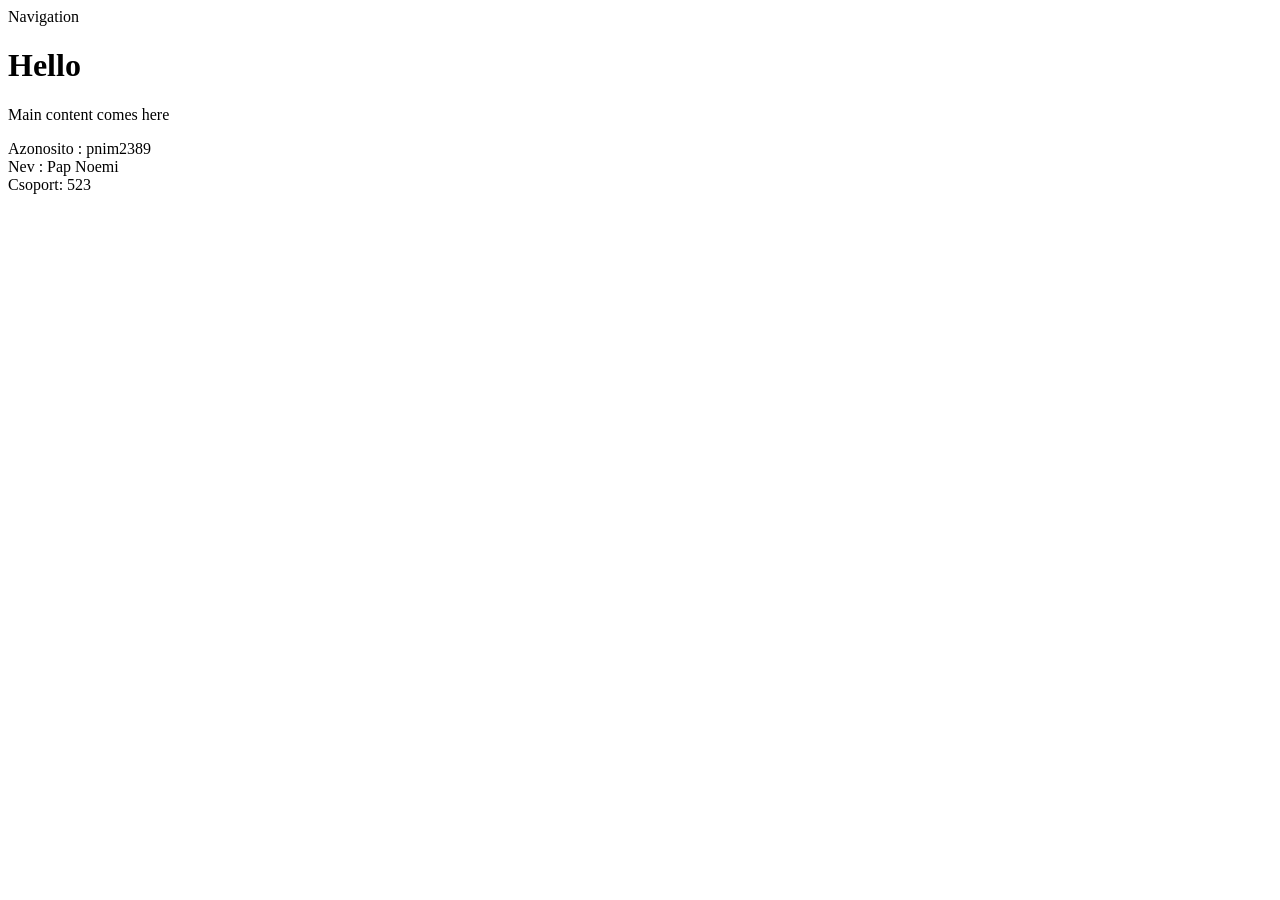
<file: public/index.html>
<!DOCTYPE html>
<html lang="en">

<head>
  <meta charset="utf-8">
  <title>HTML5</title>
  <meta name="description" content="">
  <meta name="viewport" content="width=device-width, initial-scale=1.0">
</head>

<body>
  <header>
    <nav>Navigation</nav>
  </header>

  <div>
    <h1>Hello</h1>
    <p>Main content comes here</p>
  </div>

  <footer>
    Azonosito : pnim2389 <br>
    Nev : Pap Noemi <br>
    Csoport: 523 <br>
  </footer>
</body>

</html>
</file>
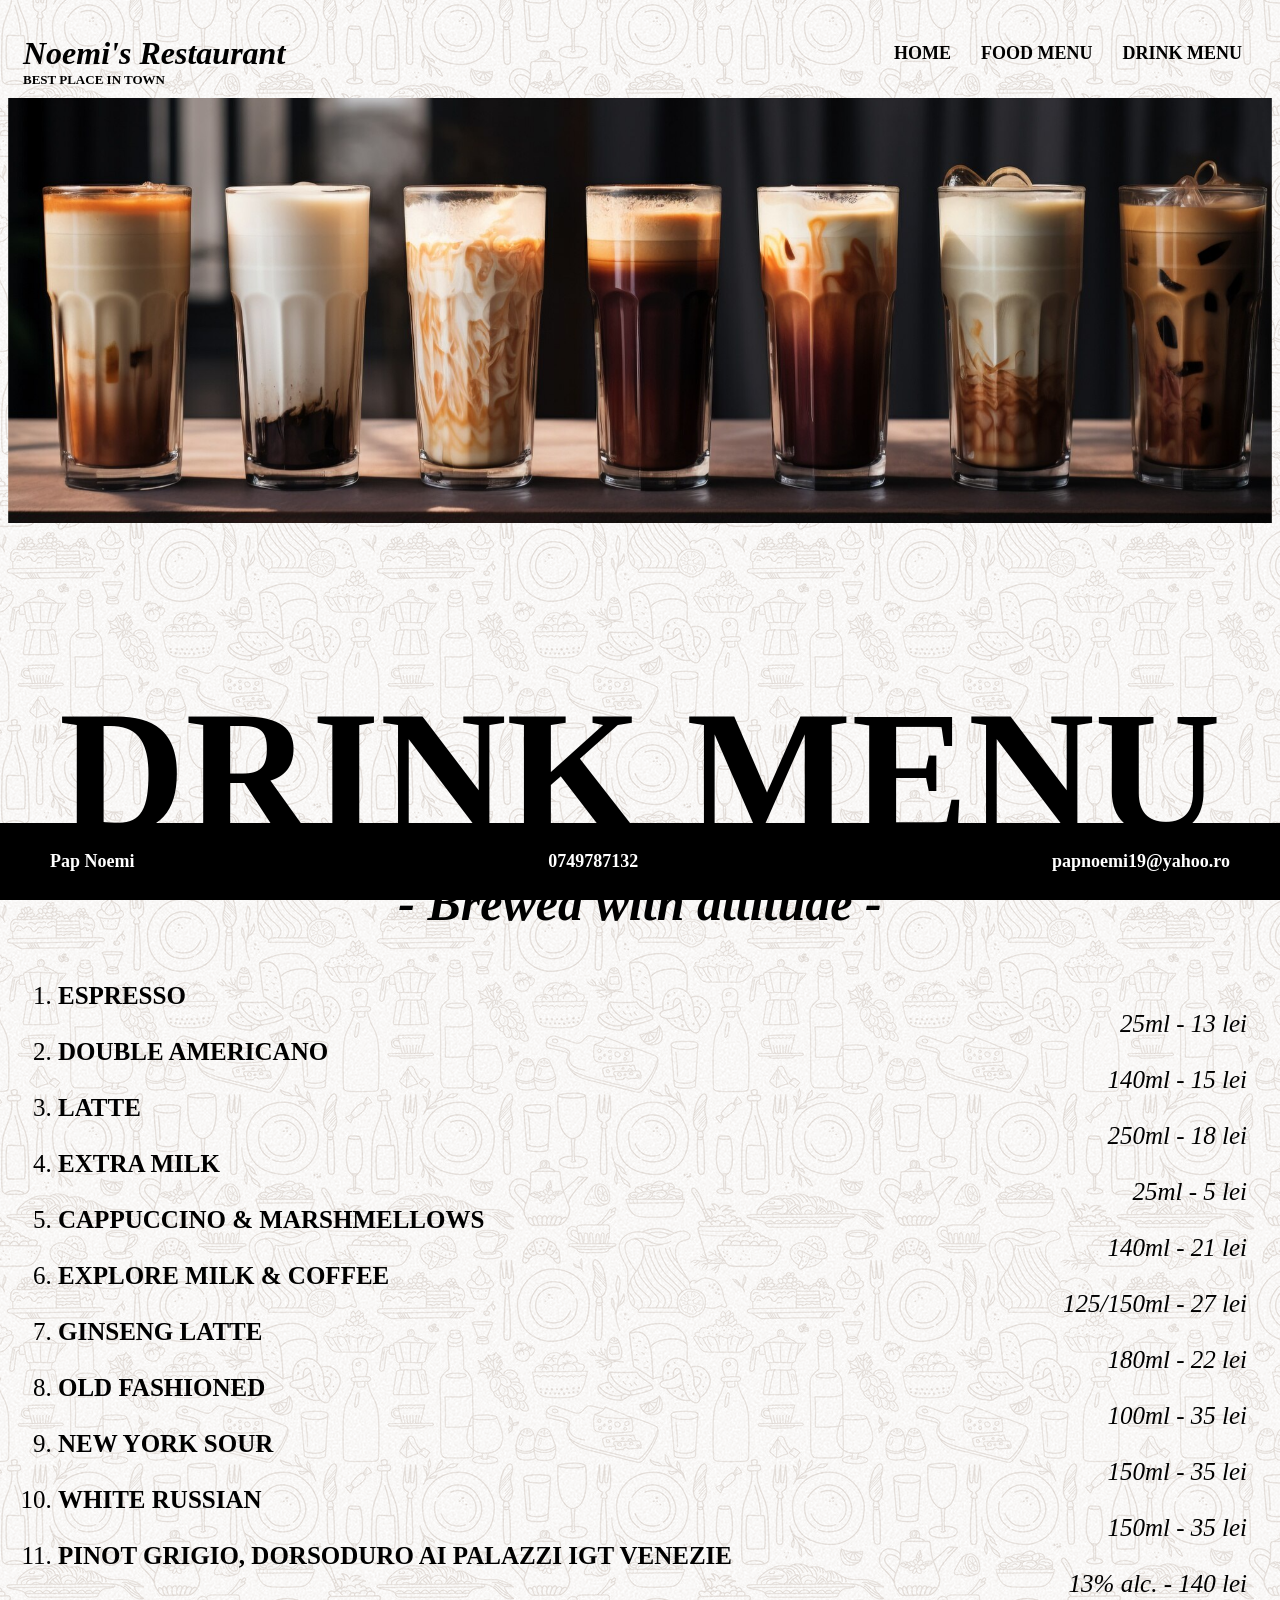
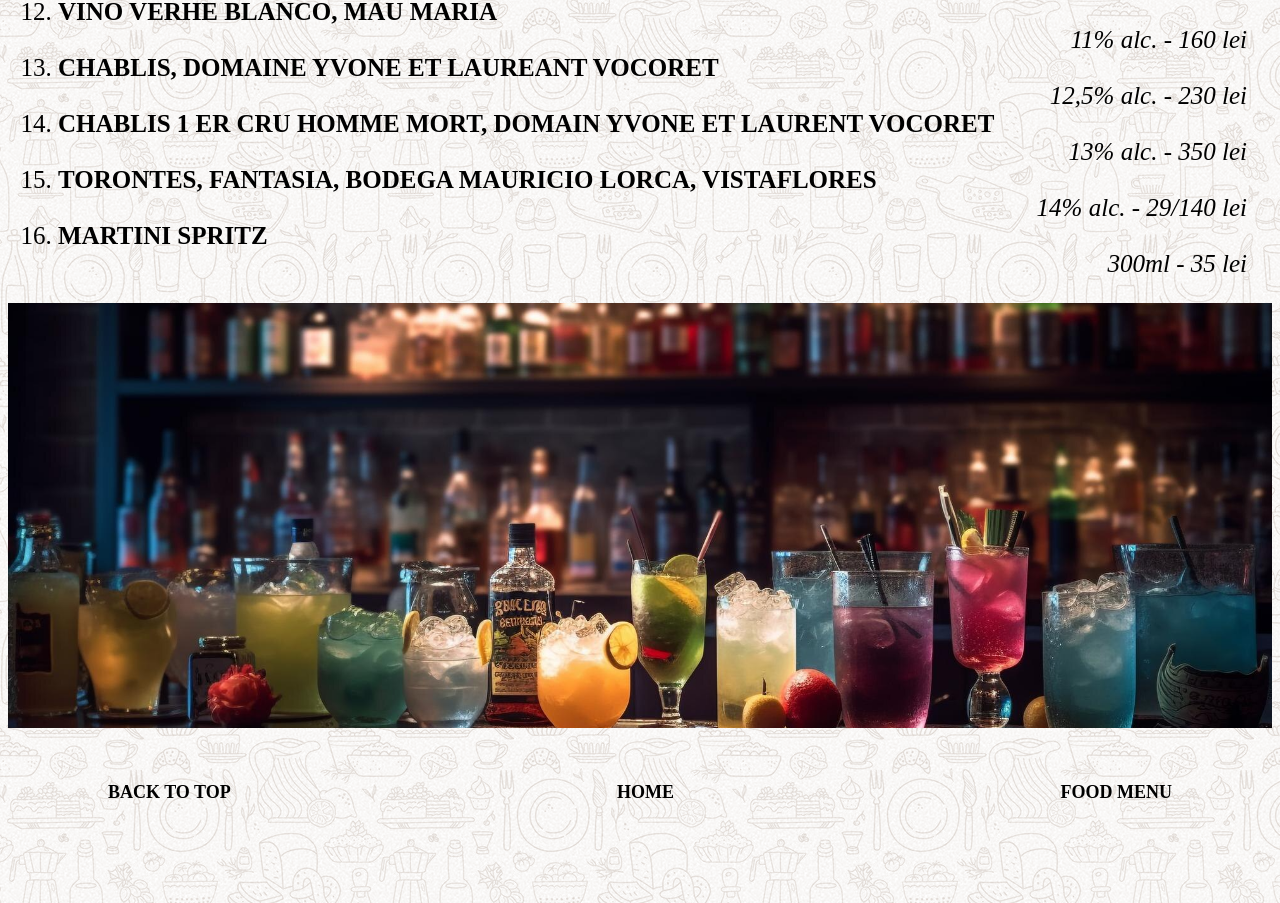
<file: public/project/drinkMenu.html>
<!DOCTYPE html>
<html lang="en">
<head>
    <meta charset="UTF-8">
    <meta name="viewport" content="width=device-width, initial-scale=1.0">
    <link rel="stylesheet" href="drinkMenu.css" type="text/css">
    <title>Noemi's Restaurant - Menu</title>
</head>
<body class="body">
    <header>
        <nav>
            <div>
                <h1 class="main-title">
                    <i> Noemi's Restaurant </i>
                </h1>
                <h2 class="secondary-title">
                    <b> BEST PLACE IN TOWN</b>
                </h2>
            </div>

            <ul class="nav-links">
                <li>
                    <a href="home.html">HOME</a>
                </li>
                <li>
                    <a href="foodMenu.html">FOOD MENU</a>
                </li>
                <li>
                    <a href="drinkMenu.html">DRINK MENU</a>
                </li>
            </ul>
        </nav>
    </header>
    <img src="image/coffee.png" alt="These are coffee drinks" class="header-image">

    <h2 class="subtitle-2">
        DRINK MENU
    </h2>
    <h3 class="subtitle-3">
        <i>
           - Brewed with attitude -
        </i>
    </h3>

    <ol class="menu-items">
        <li>
            <b>ESPRESSO</b>
            <i class="price">25ml - 13 lei</i>
        </li>
        <li>
            <b>DOUBLE AMERICANO</b>
            <i class="price">140ml - 15 lei</i>
        </li>
        <li>
            <b>LATTE</b>
            <i class="price">250ml - 18 lei</i>
        </li>
        <li>
            <b>EXTRA MILK</b>
            <i class="price">25ml - 5 lei</i>
        </li>
        <li>
            <b>CAPPUCCINO &amp; MARSHMELLOWS</b>
            <i class="price">140ml - 21 lei</i>
        </li>
        <li>
            <b>EXPLORE MILK &amp; COFFEE</b>
            <i class="price">125/150ml - 27 lei</i>
        </li>
        <li>
            <b>GINSENG LATTE</b>
            <i class="price">180ml - 22 lei</i>
        </li>
        <li>
            <b>OLD FASHIONED</b>
            <i class="price">100ml - 35 lei</i>
        </li>
        <li>
            <b>NEW YORK SOUR</b>
            <i class="price">150ml - 35 lei</i>
        </li>
        <li>
            <b>WHITE RUSSIAN</b>
            <i class="price">150ml - 35 lei</i>
        </li>
        <li>
            <b>PINOT GRIGIO, DORSODURO AI PALAZZI IGT VENEZIE</b>
            <i class="price"> 13% alc. - 140 lei</i>
        </li>
        <li>
            <b>VINO VERHE BLANCO, MAU MARIA</b>
            <i class="price"> 11% alc. - 160 lei</i>
        </li>
        <li>
            <b>CHABLIS, DOMAINE YVONE ET LAUREANT VOCORET</b>
            <i class="price">12,5% alc. - 230 lei</i>
        </li>
        <li>
            <b>CHABLIS 1 ER CRU HOMME MORT, DOMAIN YVONE ET LAURENT VOCORET</b>
            <i class="price">13% alc. - 350 lei</i>
        </li>
        <li>
            <b>TORONTES, FANTASIA, BODEGA MAURICIO LORCA, VISTAFLORES</b>
            <i class="price">14% alc. - 29/140 lei</i>
        </li>
        <li>
            <b>MARTINI SPRITZ</b>
            <i class="price"> 300ml - 35 lei</i>
        </li>
    </ol>

    <img src="image/drinks.png" alt="Multiple colorful drinks" class="bottom-image">

    <div class="bottom-links">
        <a href="drinkMenu.html">BACK TO TOP</a>
        <a href="home.html">HOME</a>
        <a href="foodMenu.html">FOOD MENU</a>
    </div>

    <footer class="footer">
        <p>
            Pap Noemi
        </p>
        <p>
            0749787132
        </p>
        <p>
            papnoemi19@yahoo.ro
        </p>
    </footer>

</body>
</html>
</file>
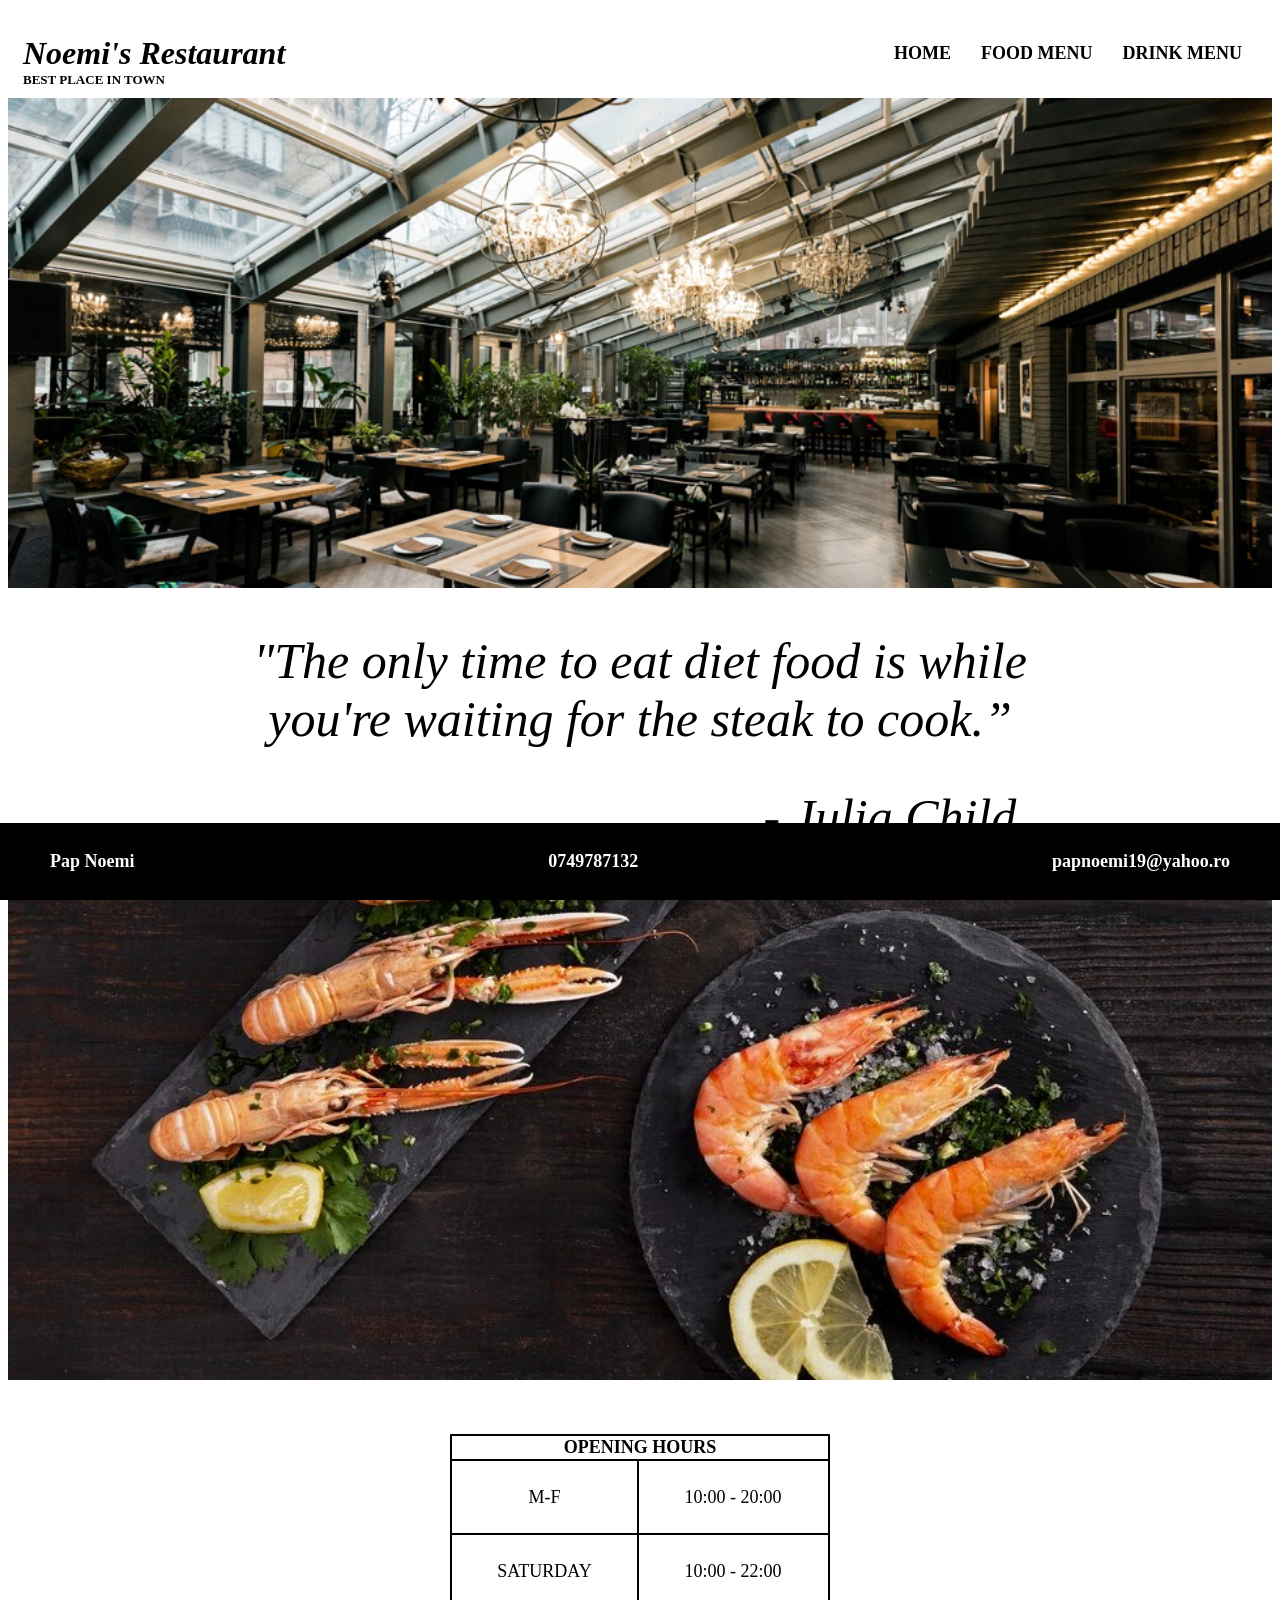
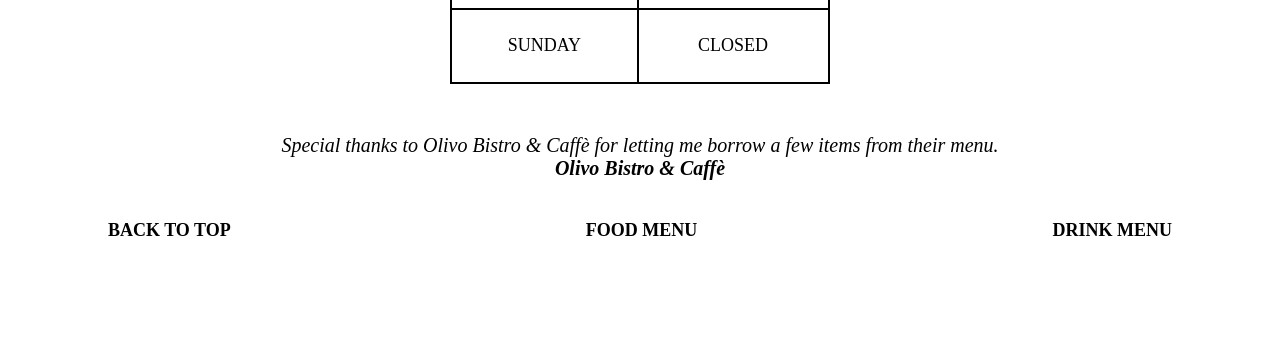
<file: public/project/home.html>
<!DOCTYPE html>
<html lang="en">
<head>
    <meta charset="UTF-8">
    <meta name="viewport" content="width=device-width, initial-scale=1.0">
    <link rel="stylesheet" href="home.css" type="text/css">
    <title>Noemi's Restaurant</title>
</head>
<body>
    <header>
        <nav>
            <div>
                <h1 class="main-title">
                    <i> Noemi's Restaurant </i>
                </h1>
                <h2 class="secondary-title">
                    <b> BEST PLACE IN TOWN</b>
                </h2>
            </div>

            <ul class="nav-links">
                <li>
                    <a href="home.html">HOME</a>
                </li>
                <li>
                    <a href="foodMenu.html">FOOD MENU</a>
                </li>
                <li>
                    <a href="drinkMenu.html">DRINK MENU</a>
                </li>
            </ul>
        </nav>
    </header>

    <img src="./image/Restaurant-Instagram-Design.png" alt="This is a fancy restaurant" class="header-image">

    <p class="quote">
        "The only time to eat diet food is while <br>
        you're waiting for the steak to cook.” <br>
    </p>
    <p class="author">
        - Julia Child
    </p>
    <img src="./image/delicious-cooked-sea-food_23-2149409221.jpg" alt="These are shrimps" class="header-image">
    <table class="table">
        <thead>
            <tr>
                <th colspan="2" scope="row">OPENING HOURS</th>
            </tr>
        </thead>
        <tbody>
            <tr>
                <td>
                    M-F
                </td>
                <td>
                    10:00 - 20:00
                </td>
            </tr>
            <tr>
                <td>
                    SATURDAY
                </td>
                <td>
                    10:00 - 22:00
                </td>
            </tr>
            <tr>
                <td>
                    SUNDAY
                </td>
                <td>
                    CLOSED
                </td>
            </tr>
        </tbody>
    </table>

    <p class="special-thanks">
        Special thanks to Olivo Bistro &amp; Caffè for letting me borrow a few items from their menu.
        <br>
        <a href="https://www.olivobistro.com">Olivo Bistro &amp; Caffè</a>
    </p>

    <div class="bottom-links">
        <a href="home.html">BACK TO TOP</a>
        <a href="foodMenu.html">FOOD MENU</a>
        <a href="drinkMenu.html">DRINK MENU</a>
    </div>

    <footer class="footer">
        <p>
            Pap Noemi
        </p>
        <p>
            0749787132
        </p>
        <p>
            papnoemi19@yahoo.ro
        </p>
    </footer>
</body>
</html>
</file>
<file: public/project/drinkMenu.css>
.body{
    background-image: url(image/background.png);
    background-repeat: repeat;
}
nav{
    display: flex;
    justify-content: space-between;
    align-items: center;
    margin-left: 15px;
    margin-right: 15px;
    
}
.main-title {
    color: black;
    font-size: xx-large;
    margin-bottom: 0px;
}

.secondary-title {
    color: black;
    align-items: center;
    font-size: small;
    margin-top: 0px;
}

.nav-links{
    display: flex;
    list-style: none;
}

.nav-links li {
    margin: 0 15px;
}

.nav-links a {
    text-decoration: none;
    color: black;
    font-size: 18px;
    font-weight: bold;
}

.header-image{
    height: 425px;
    width: 100%;
    object-fit: cover;
    object-position: top;
    margin-bottom: 0px;
}

.subtitle-2{
    text-align: center;
    font-size: 175px;
    margin-bottom: 0px;
}

.subtitle-3{
    margin-top: 0px;
    text-align: center;
    font-size: 50px;
}

.menu-items{
    font-size: 25px;
    margin-left: 10px;
    margin-right: 25px;
}
.price{
    display: block;
    text-align: right;
}

.bottom-image{
    height: 425px;
    object-fit: cover;
    width: 100%;
    margin-bottom: 50px;

}
.bottom-links{
    display: flex;
    color: black;
    font-size: 18px;
    font-weight: bold;
    justify-content: space-between;
    margin-left: 100px;
    margin-right: 100px;
    margin-bottom: 100px;
}
.bottom-links a {
    text-decoration: none;
    color: black;
}

.footer {
    display: flex;
    justify-content: space-between;
    background-color: black;
    color: white;
    padding: 10px 50px; 
    width: 100%;
    position: fixed;
    bottom: 0;
    left: 0;
    box-sizing: border-box; 
    font-size: 18px;
    font-weight: bold;
    margin-top: 150px;
}
</file>
<file: public/project/home.css>
nav{
    display: flex;
    justify-content: space-between;
    align-items: center;
    margin-left: 15px;
    margin-right: 15px;
    
}
.main-title {
    color: black;
    font-size: xx-large;
    margin-bottom: 0px;
}

.secondary-title {
    color: black;
    align-items: center;
    font-size: small;
    margin-top: 0px;
}

.nav-links{
    display: flex;
    list-style: none;
}

.nav-links li {
    margin: 0 15px;
}

.nav-links a {
    text-decoration: none;
    color: black;
    font-size: 18px;
    font-weight: bold;
}

.header-image{
    width: 100%;
}

.quote{
    text-align: center;
    font-style: italic;
    font-size: 50px;
    margin-top: 40px;
    margin-bottom: 0px;
}

.author{
    margin-top: 0px;
    text-align: center;
    font-style: italic;
    font-size: 50px;
    margin-top: 40px;
    margin-left: 500px;

}

.table {
    height: 250px;
    width: 30%;
    border-collapse: collapse; 
    margin-top: 50px;
    margin-bottom: 50px;
    margin: 50px auto;
    text-align: center;
}

.table th, .table td {
    border: 2px solid black; 
    font-size: large;
    
}

.special-thanks{
    text-align: center;
    font-style: italic;
    font-size: 20px;
    margin-top: 40px;
    margin-bottom: 40px;
}

.special-thanks a{
    font-weight: bolder;
    text-decoration: none;
    color: black;
}
.bottom-links{
    display: flex;
    color: black;
    font-size: 18px;
    font-weight: bold;
    justify-content: space-between;
    margin-left: 100px;
    margin-right: 100px;
    margin-bottom: 100px;
}
.bottom-links a {
    text-decoration: none;
    color: black;
}

.footer {
    display: flex;
    justify-content: space-between;
    background-color: black;
    color: white;
    padding: 10px 50px; 
    width: 100%;
    position: fixed;
    bottom: 0;
    left: 0;
    box-sizing: border-box; 
    font-size: 18px;
    font-weight: bold;
}
</file>
